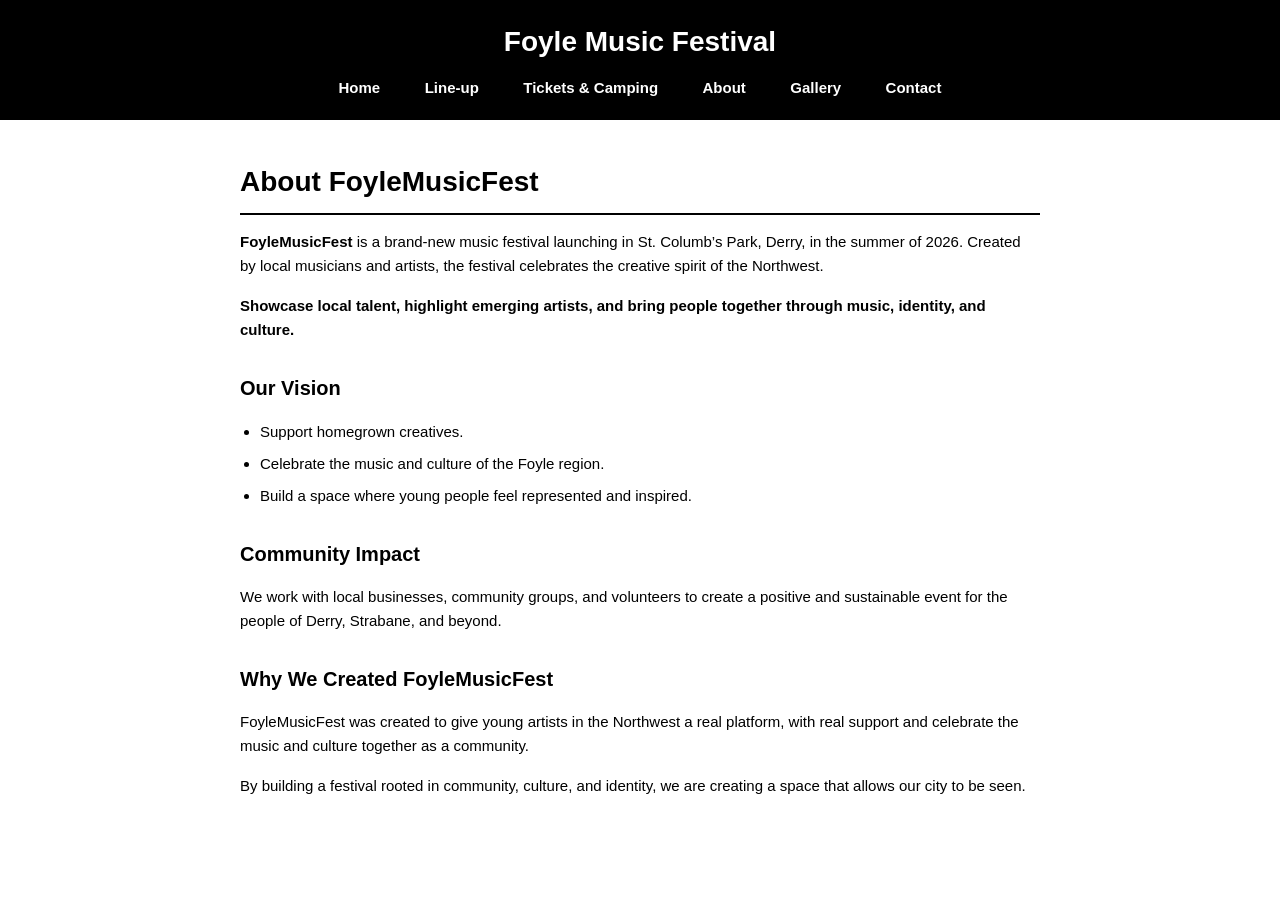
<file: About.html>
<!DOCTYPE html>
<html lang="en">
<head>
    
    <meta charset="UTF-8">
    <meta name="viewport" content="width=device-width, initial-scale=1.0">
    <title>About | FoyleMusicFest</title>

    <style>

        body {
    background: linear-gradient(to bottom, #ffffff, #f8f8f8);
}

        body {
            font-family: Arial, Helvetica, sans-serif;
            background: #ffffff;
            color: #000000;
            margin: 0;
            padding: 0;
            line-height: 1.6;
            text-align: center;
        }

        header {
            padding: 20px 0;
            background-color: #000;
            color: #fff;
        }

        hr {
            border: none;
            height: 2px;
            background: #ff4d00;
            width: 80px;
            margin: 30px 0;
        }


        .wrapper {
            max-width: 900px;
            margin: 0 auto;
            padding: 0 20px;
        }

        .brand {
            font-size: 28px;
            font-weight: bold;
            margin-bottom: 10px;
        }

        .site-nav ul {
            list-style: none;
            padding: 0;
            margin: 0;
        }

        .site-nav li {
            display: inline-block;
            margin: 0 10px;
        }

        .site-nav a {
            text-decoration: none;
            color: #fff;
            font-weight: bold;
            padding: 5px 10px;
            border-radius: 4px;
            transition: background 0.3s ease;
        }

        .site-nav a:hover {
            background-color: #fff;
            color: #000;
        }


        .container {
            max-width: 800px;
            margin: 40px auto;
            padding: 0 20px;
            text-align: left;
        }

        h1 {
            font-size: 28px;
            margin-bottom: 10px;
            border-bottom: 2px solid #000;
            padding-bottom: 8px;
        }

        h2 {
            font-size: 20px;
            margin-top: 30px;
            margin-bottom: 10px;
        }

        p {
            margin-bottom: 16px;
            font-size: 15px;
        }

        ul {
            margin-left: 20px;
            padding-left: 0;
        }

        li {
            margin-bottom: 8px;
            font-size: 15px;
        }
    </style>
    
</head>
<body>

<header>
    <div class="wrapper">
        <div class="brand">Foyle Music Festival</div>
        <nav class="site-nav">
            <ul>
                <li><a href="index.html">Home</a></li>
                <li><a href="lineup.html">Line-up</a></li>
                <li><a href="tickets&camping.html">Tickets & Camping</a></li>
                <li><a href="about.html">About</a></li>
                <li><a href="gallery.html">Gallery</a></li>
                <li><a href="contact.html">Contact</a></li>
            </ul>
        </nav>
    </div>
</header>

<div class="container">

    <h1>About FoyleMusicFest</h1>

    <p>
        <strong>FoyleMusicFest</strong> is a brand-new music festival launching in
        St. Columb’s Park, Derry, in the summer of 2026. Created by local musicians
        and artists, the festival celebrates the creative spirit of the Northwest.
    </p>

    <p>
        <strong>
            Showcase local talent, highlight emerging artists, and bring people
            together through music, identity, and culture.
        </strong>
    </p>

    <h2>Our Vision</h2>
    <ul>
        <li>Support homegrown creatives.</li>
        <li>Celebrate the music and culture of the Foyle region.</li>
        <li>Build a space where young people feel represented and inspired.</li>
    </ul>

    <h2>Community Impact</h2>
    <p>
        We work with local businesses, community groups, and volunteers to create
        a positive and sustainable event for the people of Derry, Strabane,
        and beyond.
    </p>

    <h2>Why We Created FoyleMusicFest</h2>
<p>
    FoyleMusicFest was created to give young artists in the Northwest a real platform,
    with real support and celebrate the music and culture together as a community.
    
</p>

<p>
    By building a festival rooted in community, culture, and identity,
    we are creating a space that allows our city to be seen.
</p>


</div>

</body>
</html>
</file>
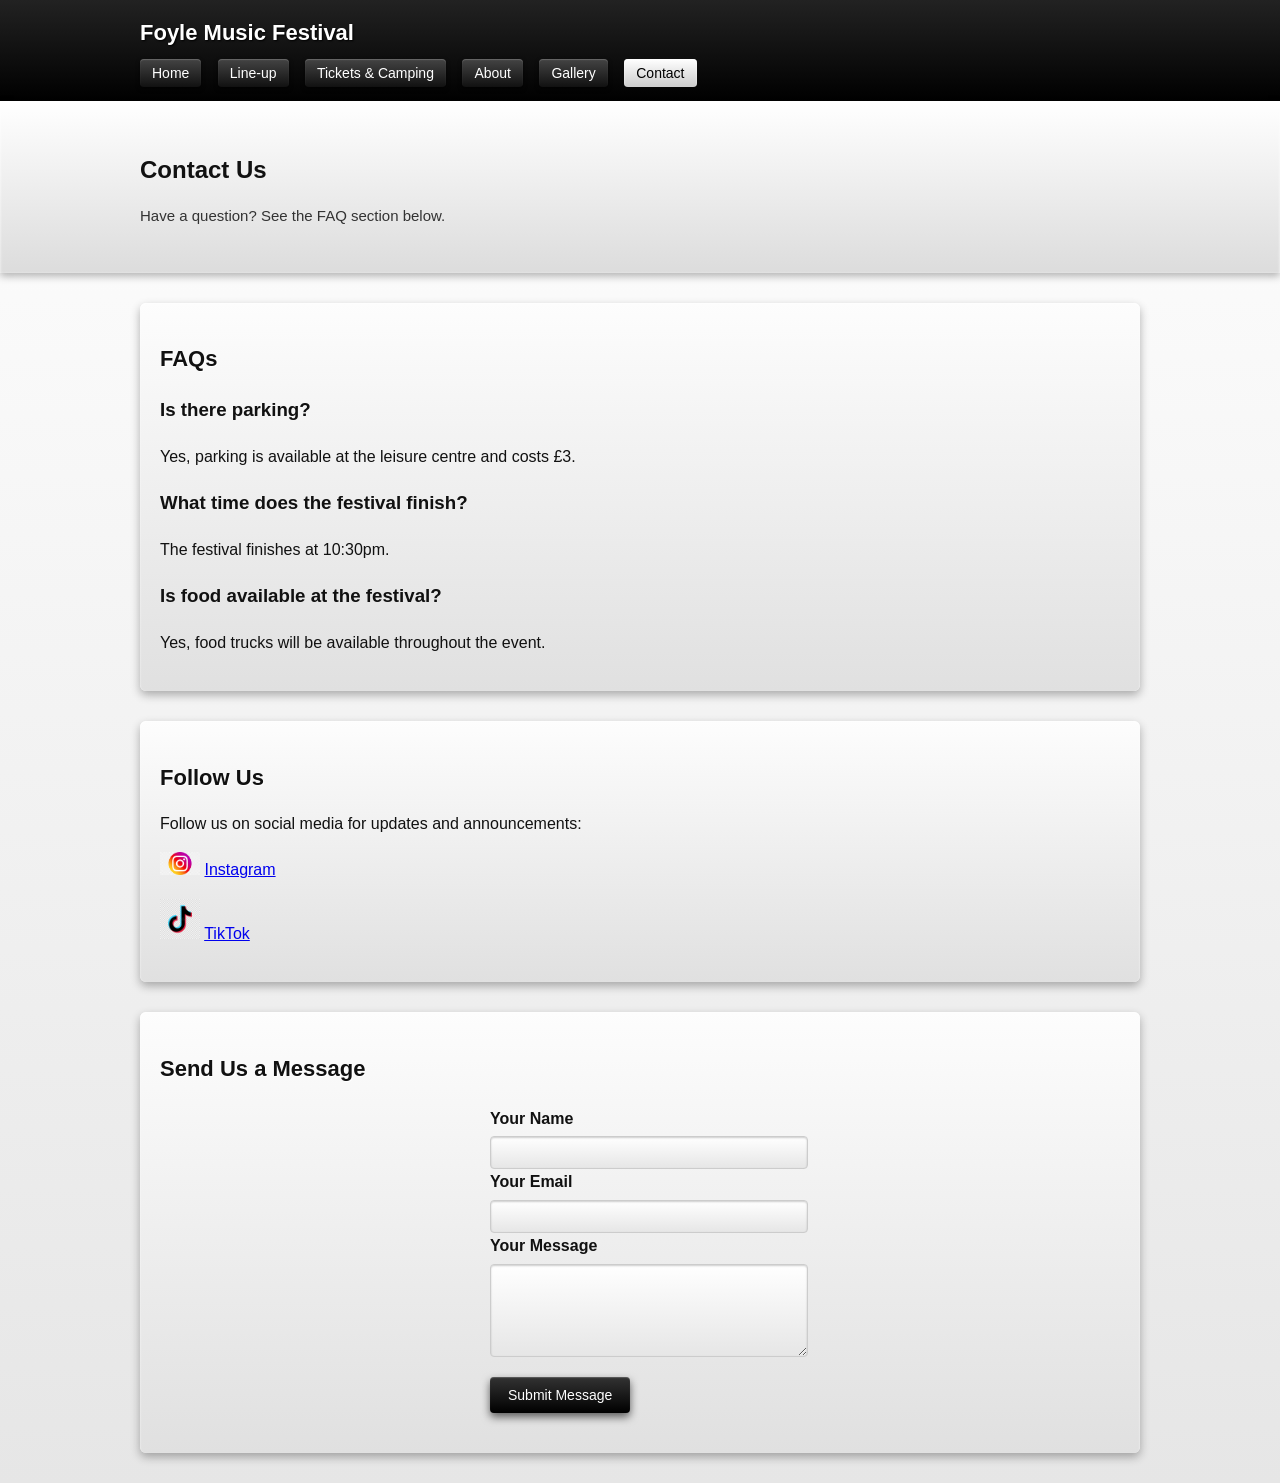
<file: contact.html>
<!DOCTYPE html>
<html lang="en">
<head>
    <meta charset="UTF-8">
    <title>Contact | FoyleMusicFest</title>
    <link rel="stylesheet" href="style.css">
</head>

<body>

<header class="site-header">
    <div class="wrapper">
        <div class="brand">Foyle Music Festival</div>
        <nav class="site-nav">
            <ul>
                <li><a href="index.html">Home</a></li>
                <li><a href="lineup.html">Line-up</a></li>
                <li><a href="tickets.html">Tickets &amp; Camping</a></li>
                <li><a href="about.html">About</a></li>
                <li><a href="gallery.html">Gallery</a></li>
                <li><a href="contact.html" class="active">Contact</a></li>
            </ul>
        </nav>
    </div>
</header>

<section class="intro-section">
    <div class="wrapper">
        <h1>Contact Us</h1>
        <h3>Have a question? See the FAQ section below.</h3>
    </div>
</section>

<main>
    <div class="wrapper">

        <section class="section">
            <h2 class="section-heading">FAQs</h2>

            <article class="card">
                <h3>Is there parking?</h3>
                <p>
                    Yes, parking is available at the leisure centre and costs £3.
                </p>
            </article>

            <article class="card">
                <h3>What time does the festival finish?</h3>
                <p>
                    The festival finishes at 10:30pm.
                </p>
            </article>

            <article class="card">
                <h3>Is food available at the festival?</h3>
                <p>
                    Yes, food trucks will be available throughout the event.
                </p>
            </article>
        </section>

        <section class="section">
            <h2 class="section-heading">Follow Us</h2>

            <article class="card">
                <p>Follow us on social media for updates and announcements:</p>

                <p class="social-link">
                    <img src="instagram.jpg" alt="Instagram logo" width="40">
                    <a href="https://www.instagram.com" target="_blank">Instagram</a>
                </p>

                <p class="social-link">
                    <img src="tiktok.jpg" alt="TikTok logo" width="40">
                    <a href="https://www.tiktok.com" target="_blank">TikTok</a>
                </p>
            </article>
        </section>

<section class="section">
    <h2 class="section-heading">Send Us a Message</h2>

    <article class="card">
        <form onsubmit="return showMessage();">
            
            <div class="form-group">
                <label for="name">Your Name</label>
                <input type="text" id="name" name="name" required>
            </div>

            <div class="form-group">
                <label for="email">Your Email</label>
                <input type="email" id="email" name="email" required>
            </div>

            <div class="form-group">
                <label for="message">Your Message</label>
                <textarea id="message" name="message" rows="5" required></textarea>
            </div>

            <button type="submit" class="btn">Submit Message</button>

        </form>
    </article>
</section>

    </div>
</main>

</body>
</html>
</file>
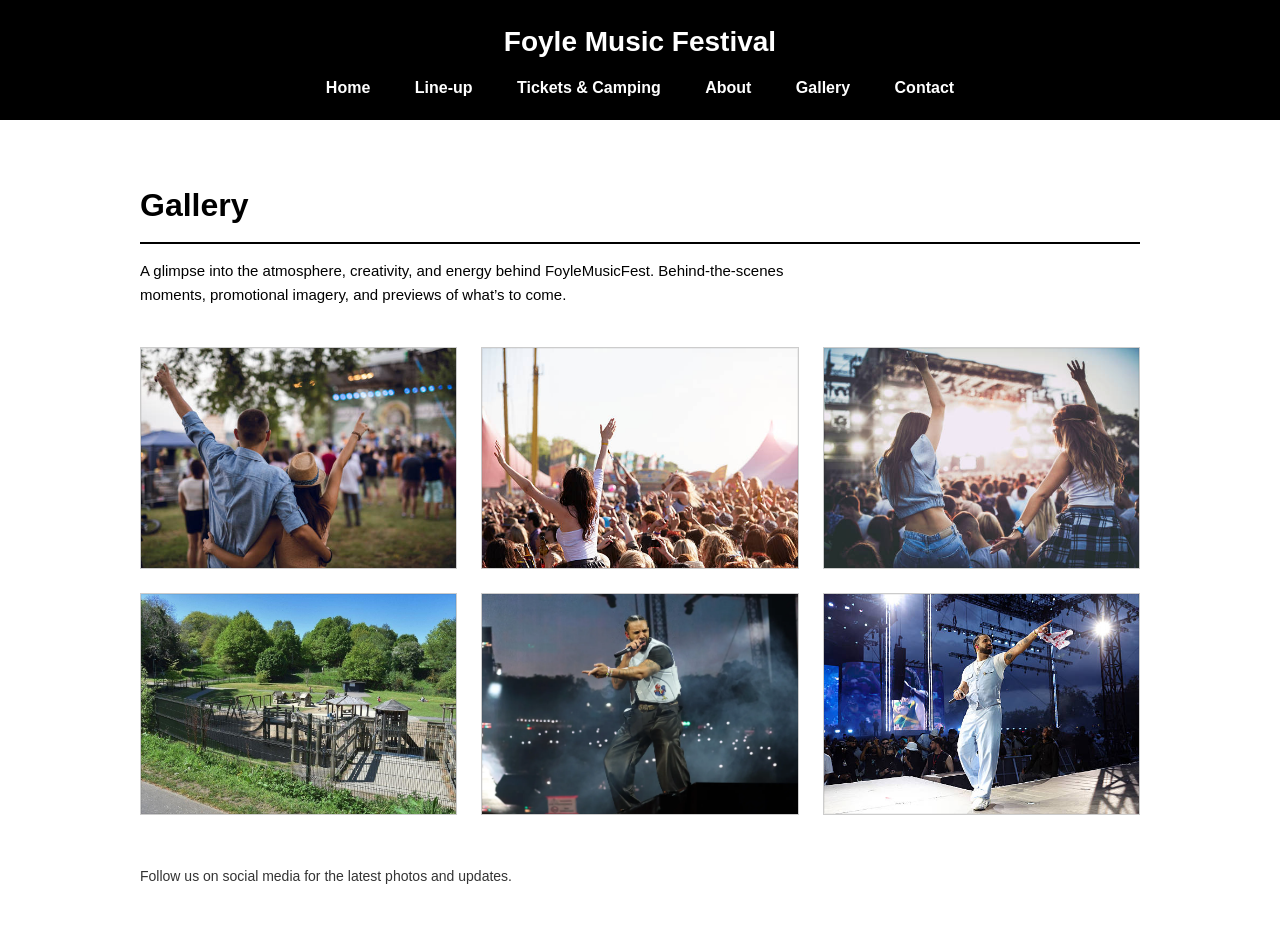
<file: gallery.html>
<!DOCTYPE html>
<html lang="en">
<head>
    <meta charset="UTF-8">
    <meta name="viewport" content="width=device-width, initial-scale=1.0">
    <title>Gallery | FoyleMusicFest</title>

    <style>

        .gallery-item img {
    transition: transform 0.4s ease;
}

.gallery-item:hover img {
    transform: scale(1.05);
}


        body {
            margin: 0;
            font-family: Arial, Helvetica, sans-serif;
            background-color: #ffffff;
            color: #000000;
            line-height: 1.6;
            text-align: center;
        }

        header {
            padding: 20px 0;
            background-color: #000;
            color: #fff;
        }

        .wrapper {
            max-width: 900px;
            margin: 0 auto;
            padding: 0 20px;
        }

        .brand {
            font-size: 28px;
            font-weight: bold;
            margin-bottom: 10px;
        }

        .site-nav ul {
            list-style: none;
            padding: 0;
            margin: 0;
        }

        .site-nav li {
            display: inline-block;
            margin: 0 10px;
        }

        .site-nav a {
            text-decoration: none;
            color: #fff;
            font-weight: bold;
            padding: 5px 10px;
            border-radius: 4px;
            transition: background 0.3s ease;
        }

        .site-nav a:hover {
            background-color: #fff;
            color: #000;
        }


        .container {
            max-width: 1000px;
            margin: 60px auto;
            padding: 0 20px;
            text-align: left;
        }

        h1 {
            font-size: 32px;
            font-weight: 700;
            margin-bottom: 15px;
            border-bottom: 2px solid #000;
            padding-bottom: 10px;
        }

        p {
            max-width: 700px;
            font-size: 15px;
            margin-bottom: 40px;
        }

        .gallery {
            display: grid;
            grid-template-columns: repeat(auto-fit, minmax(280px, 1fr));
            gap: 24px;
        }

        .gallery-item {
            position: relative;
            height: 220px;
            border: 1px solid #ccc;
            background-color: #f9f9f9;
            overflow: hidden;
        }

        .gallery-item img {
            width: 100%;
            height: 100%;
            object-fit: cover;
            display: block;
        }

        .gallery-item::after {
            content: "";
            position: absolute;
            inset: 0;
            border: 1px solid #000;
            opacity: 0.05;
            pointer-events: none;
        }

        .footer-text {
            margin-top: 50px;
            font-size: 14px;
            color: #333;
        }
    </style>
</head>

<body>

<header>
    <div class="wrapper">
        <div class="brand">Foyle Music Festival</div>
        <nav class="site-nav">
            <ul>
                <li><a href="index.html">Home</a></li>
                <li><a href="lineup.html">Line-up</a></li>
                <li><a href="tickets&camping.html">Tickets & Camping</a></li>
                <li><a href="about.html">About</a></li>
                <li><a href="gallery.html">Gallery</a></li>
                <li><a href="contact.html">Contact</a></li>
            </ul>
        </nav>
    </div>
</header>

<div class="container">

    <h1>Gallery</h1>

    <p>
        A glimpse into the atmosphere, creativity, and energy behind
        FoyleMusicFest. Behind-the-scenes moments, promotional imagery,
        and previews of what’s to come.
    </p>

    <section class="gallery">
        <div class="gallery-item">
            <img src="pic1.jpg" alt="FoyleMusicFest performance">
        </div>

        <div class="gallery-item">
            <img src="pic2.jpg" alt="Crowd at FoyleMusicFest">
        </div>

        <div class="gallery-item">
            <img src="pic3.jpg" alt="Artist on stage">
        </div>

        <div class="gallery-item">
            <img src="pic4.jpg" alt="Festival atmosphere">
        </div>
        <div class="gallery-item">
            <img src="drakeconcert.png" alt="Drake Performing">
        </div>
        <div class="gallery-item">
            <img src="drakeconcert2.png" alt="Festival atmosphere">
        </div>
    </section>

    <p class="footer-text">
        Follow us on social media for the latest photos and updates.
    </p>

</div>

</body>
</html>
</file>
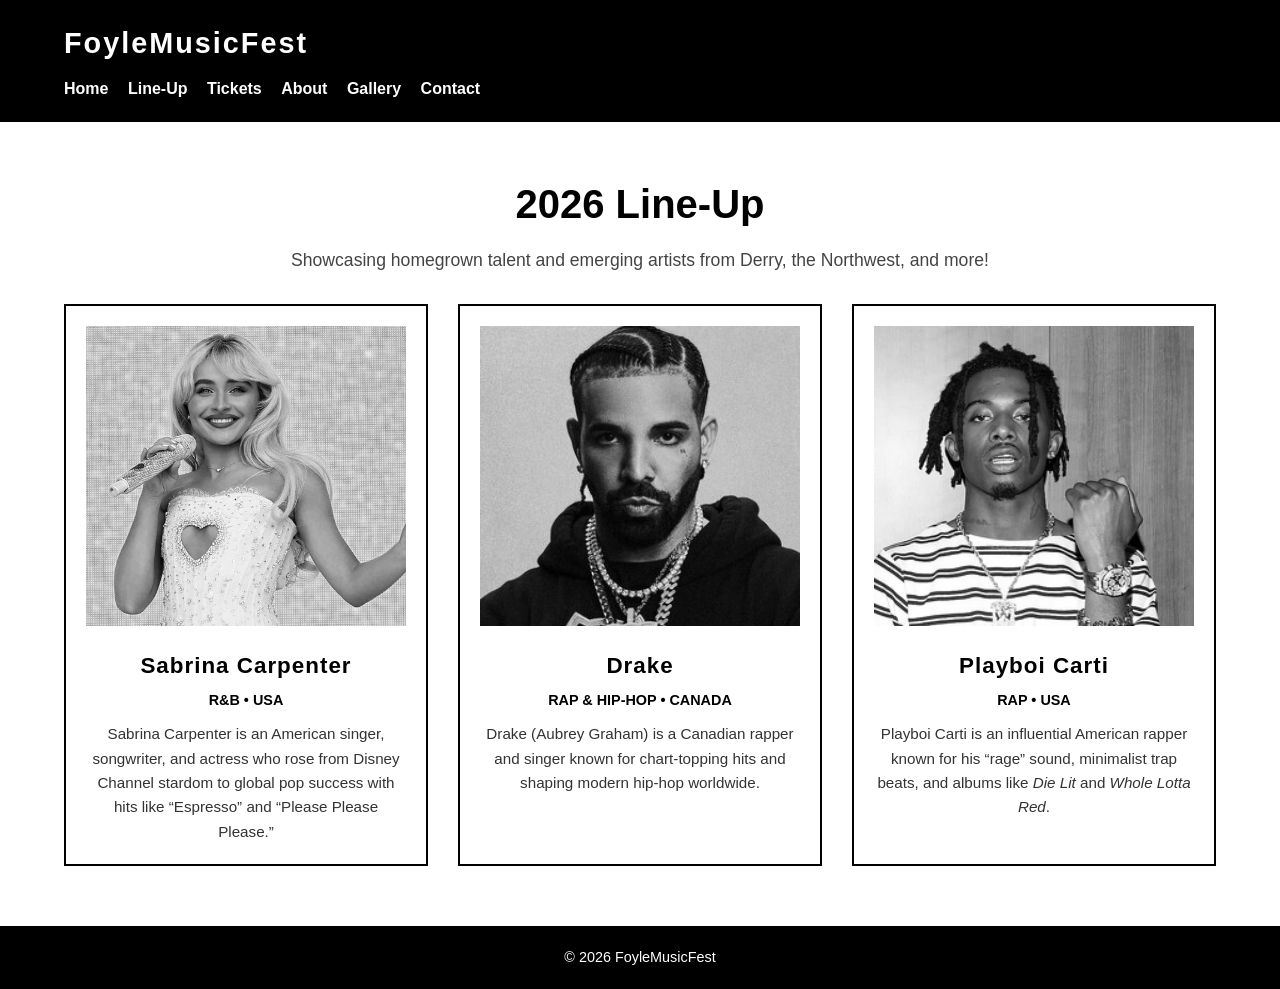
<file: lineup.html>
<!doctype html>
<html lang="en">
<head>
  <meta charset="utf-8">
  <meta name="viewport" content="width=device-width, initial-scale=1">
  <title>FoyleMusicFest — Line-Up</title>
  <link rel="stylesheet" href="emptystyle.css">
</head>

<body>

<header class="header">
  <div class="container">
    <h1 class="logo">FoyleMusicFest</h1>
    <nav class="site-nav">
      <a href="Musicfest.HTML">Home</a>
      <a href="lineup.html">Line-Up</a>
      <a href="tickets&camping.html">Tickets</a>
      <a href="about.html">About</a>
      <a href="gallary.html">Gallery</a>
      <a href="Contact.html">Contact</a>
    </nav>
  </div>
</header>

<section class="container lineup-intro">
  <h2>2026 Line-Up</h2>
  <p>Showcasing homegrown talent and emerging artists from Derry, the Northwest, and more!</p>
</section>

<section class="container lineup-grid">

  <div class="card">
    <img src="sabrina.jpg" alt="Sabrina Carpenter">
    <h3>Sabrina Carpenter</h3>
    <p class="genre">R&B • USA</p>
    <p class="description">
      Sabrina Carpenter is an American singer, songwriter, and actress who rose from Disney Channel stardom to global pop success with hits like “Espresso” and “Please Please Please.”
    </p>
  </div>

  <div class="card">
    <img src="drake.jpg" alt="Drake">
    <h3>Drake</h3>
    <p class="genre">Rap & Hip-Hop • Canada</p>
    <p class="description">
      Drake (Aubrey Graham) is a Canadian rapper and singer known for chart-topping hits and shaping modern hip-hop worldwide.
    </p>
  </div>

  <div class="card">
    <img src="carti.jpg" alt="Playboi Carti">
    <h3>Playboi Carti</h3>
    <p class="genre">Rap • USA</p>
    <p class="description">
      Playboi Carti is an influential American rapper known for his “rage” sound, minimalist trap beats, and albums like <em>Die Lit</em> and <em>Whole Lotta Red</em>.
    </p>
  </div>

</section>

<footer class="site-footer">
  <p>© 2026 FoyleMusicFest</p>
</footer>

</body>
</html>
</file>
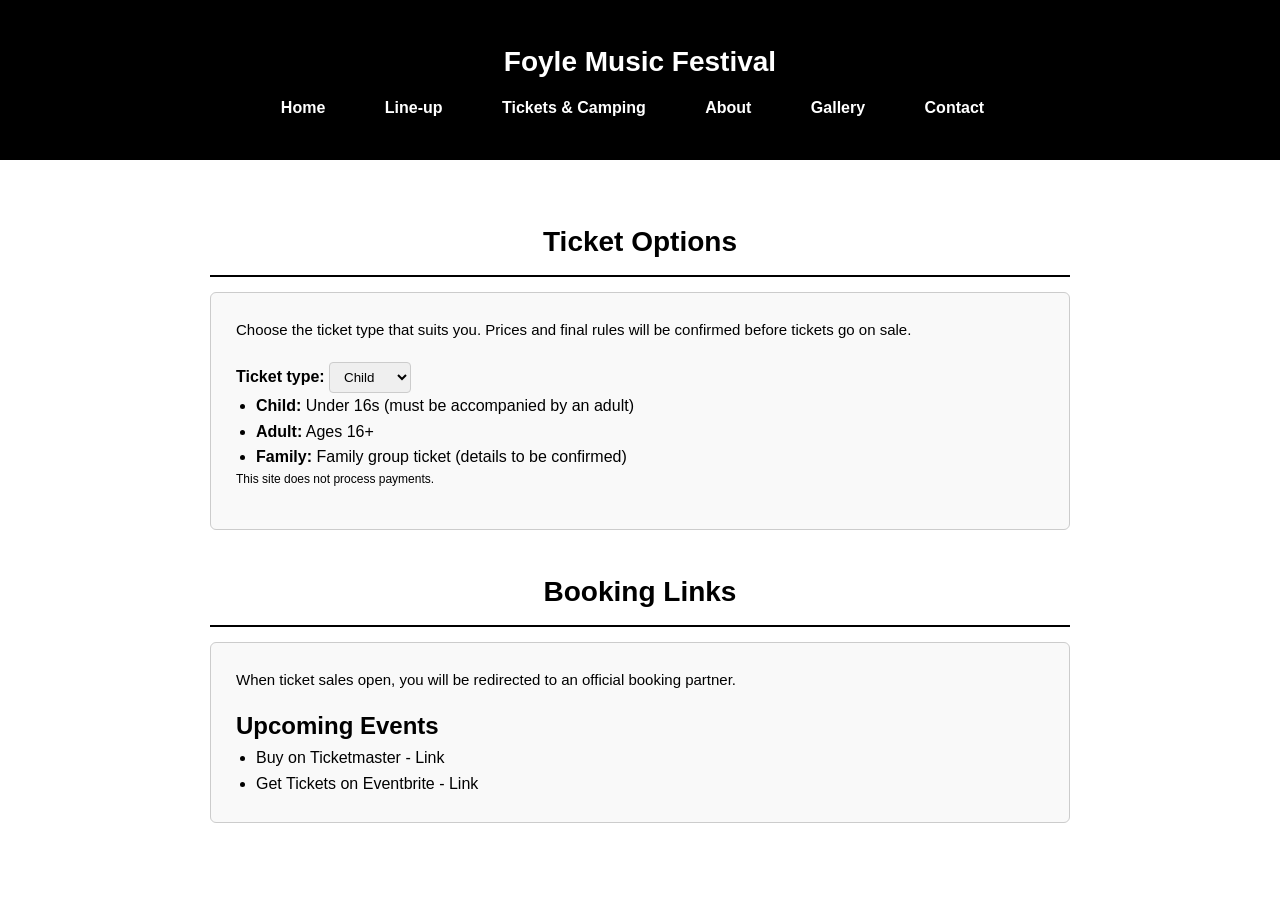
<file: tickets&camping.html>
<!DOCTYPE html>
<html lang="en">
<head>
    <meta charset="UTF-8">
    <meta name="viewport" content="width=device-width, initial-scale=1.0">
    <title>Tickets | FoyleMusicFest</title>
    <link rel="stylesheet" href="emptystyle.css">
    <style>
        body {
            font-family: Arial, Helvetica, sans-serif;
            margin: 0;
            padding: 0;
            background-color: #fff;
            color: #000;
            line-height: 1.6;
            text-align: center;
        }

        .wrapper {
            max-width: 900px;
            margin: 0 auto;
            padding: 20px;
        }

        header {
            padding: 20px 0;
            background-color: #000;
            color: #fff;
        }

        .brand {
            font-size: 28px;
            font-weight: bold;
        }

        .site-nav ul {
            list-style: none;
            padding: 0;
            margin: 10px 0 0;
        }

        .site-nav li {
            display: inline-block;
            margin: 0 10px;
        }

        .site-nav a {
            text-decoration: none;
            color: #fff;
            font-weight: bold;
            padding: 5px 10px;
            border-radius: 4px;
            transition: background 0.3s ease;
        }

        .site-nav a:hover {
            background-color: #fff;
            color: #000;
        }

        h2.section-heading {
            font-size: 28px;
            margin-top: 40px;
            margin-bottom: 15px;
            border-bottom: 2px solid #000;
            padding-bottom: 10px;
        }

        .card {
            border: 1px solid #ccc;
            padding: 25px;
            margin-bottom: 30px;
            background-color: #f9f9f9;
            border-radius: 6px;
            text-align: left;
        }

        .card p.section-intro {
            font-size: 15px;
            margin-bottom: 15px;
        }

        .card ul {
            padding-left: 20px;
        }

        select {
            padding: 6px 10px;
            margin-top: 5px;
            border-radius: 4px;
            border: 1px solid #ccc;
        }

        a {
            color: #000;
            text-decoration: none;
            transition: color 0.3s ease;
        }

        a:hover {
            color: #ffcc00;
        }
    </style>
</head>

<body>
    <header>
        <div class="wrapper">
            <div class="brand">Foyle Music Festival</div>
            <nav class="site-nav">
                <ul>
                    <li><a href="index.html">Home</a></li>
                    <li><a href="lineup.html">Line-up</a></li>
                    <li><a href="tickets&camping.html">Tickets & Camping</a></li>
                    <li><a href="about.html">About</a></li>
                    <li><a href="gallery.html">Gallery</a></li>
                    <li><a href="contact.html">Contact</a></li>
                </ul>
            </nav>
        </div>
    </header>

    <div class="wrapper">
        <section class="section">
            <h2 class="section-heading">Ticket Options</h2>

            <article class="card">
                <p class="section-intro">
                    Choose the ticket type that suits you. Prices and final rules will be confirmed before tickets go on sale.
                </p>

                <label for="ticketType"><strong>Ticket type:</strong></label>
                <select id="ticketType" name="ticketType">
                    <option>Child</option>
                    <option>Adult</option>
                    <option>Family</option>
                </select>

                <ul>
                    <li><strong>Child:</strong> Under 16s (must be accompanied by an adult)</li>
                    <li><strong>Adult:</strong> Ages 16+</li>
                    <li><strong>Family:</strong> Family group ticket (details to be confirmed)</li>
                </ul>

                <p class="section-intro" style="font-size:12px;">
                    This site does not process payments.
                </p>
            </article>
        </section>

        <section class="section">
            <h2 class="section-heading">Booking Links</h2>

            <article class="card">
                <p class="section-intro">
                    When ticket sales open, you will be redirected to an official booking partner.
                    <h2>Upcoming Events</h2>

                    <ul>
                    <li>
                        <a href="https://www.ticketmaster.com/" target="_blank">
                        Buy on Ticketmaster - Link 
                        </a>
                    </li>
                

                    <li>
                        <a href="https://www.eventbrite.com/e/" target="_blank">
                        Get Tickets on Eventbrite - Link
                        </a>

                    </li>
                    </ul>
                </p>

                <ul>
                </ul>
            </article>
        </section>
    </div>
</body>
</html>
</file>
<file: style.css>
.contact-form {
    display: flex;
    flex-direction: column;
    gap: 15px;
}

.form-group {
    display: flex;
    flex-direction: column;
}

.form-group label {
    margin-bottom: 5px;
    font-weight: bold;
}

.form-group input,
.form-group textarea {
    padding: 8px;
    border: 1px solid #ccc;
    border-radius: 4px;
    font-family: inherit;
}

.form-group input:focus,
.form-group textarea:focus {
    outline: none;
    border-color: #333;
}

.btn {
    width: fit-content;
    padding: 10px 18px;
    background-color: #000;
    color: #fff;
    border: none;
    border-radius: 4px;
    cursor: pointer;
}

.btn:hover {
    background-color: #333;
}

body {
  margin: 0;
  font-family: Arial, Helvetica, sans-serif;
  background: linear-gradient(180deg, #ffffff, #e6e6e6);
  color: #111;
  line-height: 1.6;
}


.wrapper {
  width: 80%;
  max-width: 1000px;
  margin: 0 auto;
}


.site-header {
  background: linear-gradient(180deg, #222, #000);
  padding: 15px 0;
  box-shadow: 0 4px 10px rgba(0,0,0,0.6);
}

.brand {
  font-weight: bold;
  font-size: 22px;
  color: #ffffff;
  text-shadow: 1px 1px 2px #000;
}

.brand span {
  color: #dddddd;
}


.site-nav ul {
  list-style: none;
  margin: 10px 0 0;
  padding: 0;
}

.site-nav li {
  display: inline-block;
  margin-right: 12px;
}

.site-nav a {
  text-decoration: none;
  color: #ffffff;
  padding: 6px 12px;
  font-size: 14px;
  border-radius: 4px;
  background: linear-gradient(180deg, #444, #111);
  box-shadow: inset 0 1px 1px rgba(255,255,255,0.2),
              0 2px 4px rgba(0,0,0,0.6);
}

.site-nav a:hover {
  background: linear-gradient(180deg, #666, #222);
}

.site-nav .active {
  background: linear-gradient(180deg, #ffffff, #cccccc);
  color: #000;
  box-shadow: inset 0 1px 2px rgba(255,255,255,0.9);
}


.intro-section {
  background: linear-gradient(180deg, #ffffff, #dcdcdc);
  padding: 30px 0;
  margin-bottom: 30px;
  box-shadow: inset 0 1px 3px rgba(255,255,255,0.9),
              0 3px 8px rgba(0,0,0,0.3);
}

.intro-section h1 {
  margin-bottom: 5px;
}

.intro-section h3 {
  font-weight: normal;
  font-size: 15px;
  color: #333;
}


.section {
  margin: 30px 0;
  padding: 20px;
  background: linear-gradient(180deg, #fdfdfd, #e0e0e0);
  border-radius: 6px;
  box-shadow: inset 0 1px 2px rgba(255,255,255,0.8),
              0 4px 10px rgba(0,0,0,0.3);
}

.section-heading {
  font-size: 22px;
  margin-bottom: 10px;
  text-shadow: 1px 1px 1px #fff;
}


form {
  width: 300px;
  margin: 20px auto;
  text-align: left;
}

input, textarea {
  width: 100%;
  padding: 6px;
  border-radius: 4px;
  border: 1px solid #aaa;
  background: linear-gradient(180deg, #ffffff, #e6e6e6);
  box-shadow: inset 0 1px 2px rgba(0,0,0,0.2);
}

input[type="submit"] {
  margin-top: 10px;
  background: linear-gradient(180deg, #333, #000);
  color: #fff;
  font-weight: bold;
  cursor: pointer;
  box-shadow: inset 0 1px 1px rgba(255,255,255,0.2),
              0 3px 6px rgba(0,0,0,0.6);
}

input[type="submit"]:hover {
  background: linear-gradient(180deg, #555, #111);
}

textarea {
  resize: vertical;
}

button {
  margin-top: 20px;
  padding: 10px 20px;
  background: linear-gradient(180deg, #333, #000);
  color: #ffffff;
  border: none;
  border-radius: 4px;
  cursor: pointer;
  font-size: 14px;
  box-shadow: inset 0 1px 1px rgba(255,255,255,0.2),
              0 4px 8px rgba(0,0,0,0.6);
}

button:hover {
  background: linear-gradient(180deg, #666, #222);
}


.contact-info {
  margin-top: 40px;
}

.contact-info p {
  margin: 5px 0;
}

.gallery-item {
    transition: transform 0.3s ease, box-shadow 0.3s ease;
}

.gallery-item img {
    transition: transform 0.3s ease;
}

.gallery-item:hover {
    transform: translateY(-6px);
    box-shadow: 0 10px 25px rgba(0,0,0,0.15);
}

.gallery-item:hover img {
    transform: scale(1.08);
}
</file>
<file: emptystyle.css>
* {
  margin: 0;
  padding: 0;
  box-sizing: border-box;
}


body {
  font-family: Arial, Helvetica, sans-serif;
  background-color: #ffffff;
  color: #000000;
  line-height: 1.6;
}


.container {
  width: 90%;
  max-width: 1200px;
  margin: auto;
}


.header {
  background: #000;
  color: #fff;
  padding: 20px 0;
}

.logo {
  font-size: 1.8rem;
  letter-spacing: 2px;
}

.site-nav {
  margin-top: 10px;
}

.site-nav a {
  color: #fff;
  text-decoration: none;
  margin-right: 15px;
  font-weight: bold;
}

.site-nav a:hover {
  text-decoration: underline;
}


.lineup-intro {
  text-align: center;
  padding: 50px 0 30px;
}

.lineup-intro h2 {
  font-size: 2.5rem;
  margin-bottom: 10px;
}

.lineup-intro p {
  font-size: 1.1rem;
  color: #444;
}


.lineup-grid {
  display: grid;
  grid-template-columns: repeat(auto-fit, minmax(280px, 1fr));
  gap: 30px;
  padding-bottom: 60px;
}


.card {
  border: 2px solid #000;
  padding: 20px;
  text-align: center;
  background: #fff;
  transition: transform 0.3s ease, box-shadow 0.3s ease;
}

.card:hover {
  transform: translateY(-5px);
  box-shadow: 8px 8px 0 #000;
}


.card img {
  width: 100%;
  height: 300px;
  object-fit: cover;
  filter: grayscale(100%);
  margin-bottom: 15px;
}


.card h3 {
  font-size: 1.4rem;
  margin-bottom: 5px;
  letter-spacing: 1px;
}


.genre {
  font-weight: bold;
  font-size: 0.9rem;
  margin-bottom: 10px;
  text-transform: uppercase;
}


.description {
  font-size: 0.95rem;
  color: #333;
}


.site-footer {
  background: #000;
  color: #fff;
  text-align: center;
  padding: 20px 0;
  font-size: 0.9rem;
}
</file>
